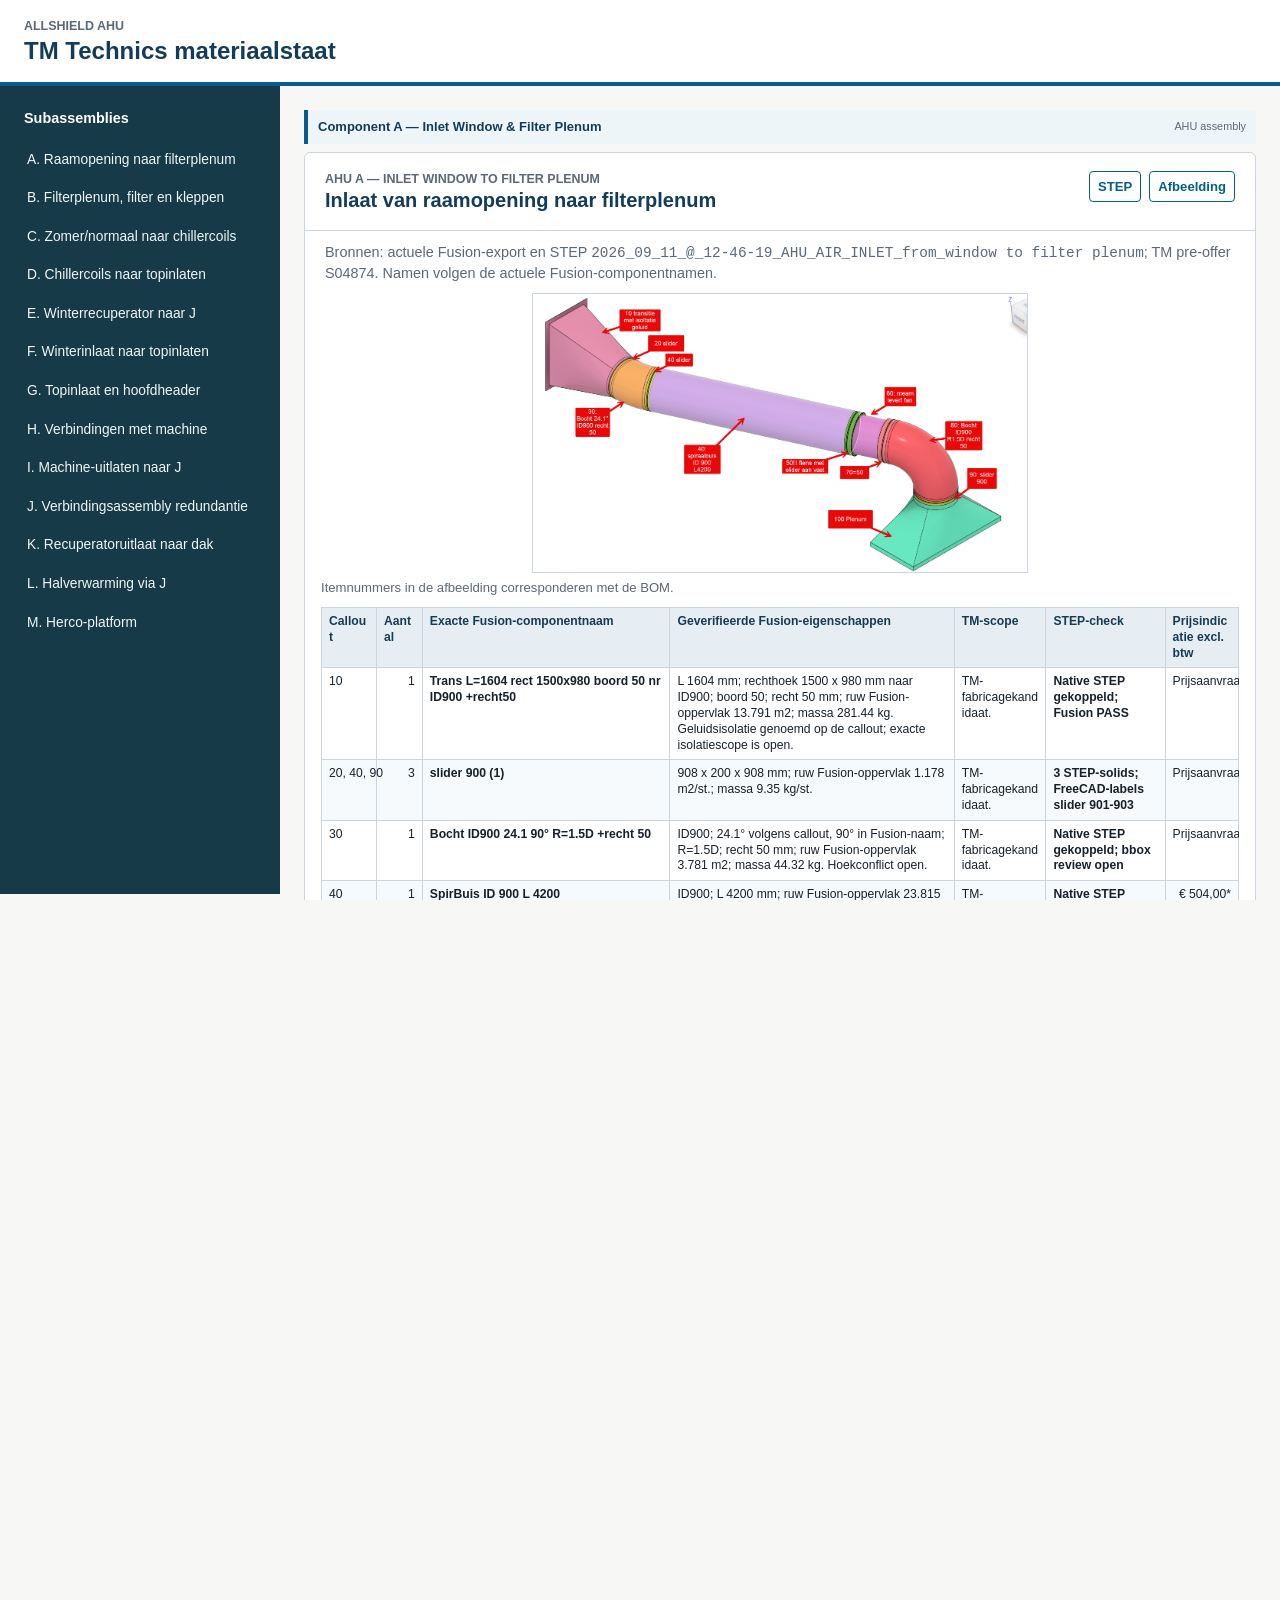
<file: allshield_AHU/tiiny/index.html>
<!doctype html>
<html lang="nl">
<head>
  <meta charset="utf-8">
  <meta name="viewport" content="width=device-width, initial-scale=1">
  <title>AllShield AHU | TM Technics BOM</title>
  <link rel="stylesheet" href="styles.css">
  <script>
    function resizeFragment(frame, reportedHeight) {
      let height = reportedHeight;
      if (!Number.isFinite(height)) {
        try {
          const documentRoot = frame.contentDocument;
          height = Math.max(
            documentRoot.body.scrollHeight,
            documentRoot.body.offsetHeight
          );
        } catch (error) {
          return;
        }
      }
      frame.style.height = Math.max(88, Math.ceil(height)) + "px";
    }

    window.addEventListener("message", (event) => {
      const message = event.data;
      if (!message || message.type !== "tiiny-fragment-height") {
        return;
      }
      const frame = document.querySelector('[data-fragment="' + message.fragment + '"]');
      if (frame) {
        resizeFragment(frame, message.height);
      }
    });

    window.addEventListener("DOMContentLoaded", () => {
      document.querySelectorAll(".right-fragment").forEach((frame) => {
        frame.addEventListener("load", () => resizeFragment(frame));
      });
    });
  </script>
</head>
<body>
  <header class="site-header">
    <p>AllShield AHU</p>
    <h1>TM Technics materiaalstaat</h1>
  </header>

  <div class="site-layout">
    <aside class="left-pane" aria-label="Subassemblies">
      <iframe class="left-navigation" src="leftpane.html" title="Navigatie subassemblies"></iframe>
    </aside>

    <main class="right-pane" aria-label="Subassembly materiaalstaten">
      <div id="subassembly-A" class="fragment-slot"><iframe class="right-fragment" src="rightpane_A.html" data-fragment="rightpane_A.html" title="AHU A — Inlet Window to Filter Plenum"></iframe></div>
      <div id="subassembly-B" class="fragment-slot"><iframe class="right-fragment" src="rightpane_B.html" data-fragment="rightpane_B.html" title="AHU B — Subassembly B"></iframe></div>
      <div id="subassembly-C" class="fragment-slot"><iframe class="right-fragment" src="rightpane_C.html" data-fragment="rightpane_C.html" title="AHU C — Subassembly C"></iframe></div>
      <div id="subassembly-D" class="fragment-slot"><iframe class="right-fragment" src="rightpane_D.html" data-fragment="rightpane_D.html" title="AHU D — Subassembly D"></iframe></div>
      <div id="subassembly-E" class="fragment-slot"><iframe class="right-fragment" src="rightpane_E.html" data-fragment="rightpane_E.html" title="AHU E — Subassembly E"></iframe></div>
      <div id="subassembly-F" class="fragment-slot"><iframe class="right-fragment" src="rightpane_F.html" data-fragment="rightpane_F.html" title="AHU F — Subassembly F"></iframe></div>
      <div id="subassembly-G" class="fragment-slot"><iframe class="right-fragment" src="rightpane_G.html" data-fragment="rightpane_G.html" title="AHU G — Subassembly G"></iframe></div>
      <div id="subassembly-H" class="fragment-slot"><iframe class="right-fragment" src="rightpane_H.html" data-fragment="rightpane_H.html" title="AHU H — Subassembly H"></iframe></div>
      <div id="subassembly-I" class="fragment-slot"><iframe class="right-fragment" src="rightpane_I.html" data-fragment="rightpane_I.html" title="AHU I — Subassembly I"></iframe></div>
      <div id="subassembly-J" class="fragment-slot"><iframe class="right-fragment" src="rightpane_J.html" data-fragment="rightpane_J.html" title="AHU J — Subassembly J"></iframe></div>
      <div id="subassembly-K" class="fragment-slot"><iframe class="right-fragment" src="rightpane_K.html" data-fragment="rightpane_K.html" title="AHU K — Subassembly K"></iframe></div>
      <div id="subassembly-L" class="fragment-slot"><iframe class="right-fragment" src="rightpane_L.html" data-fragment="rightpane_L.html" title="AHU L — Subassembly L"></iframe></div>
      <div id="subassembly-M" class="fragment-slot"><iframe class="right-fragment" src="rightpane_M.html" data-fragment="rightpane_M.html" title="AHU M — Subassembly M"></iframe></div>
    </main>
  </div>

</body>
</html>
</file>
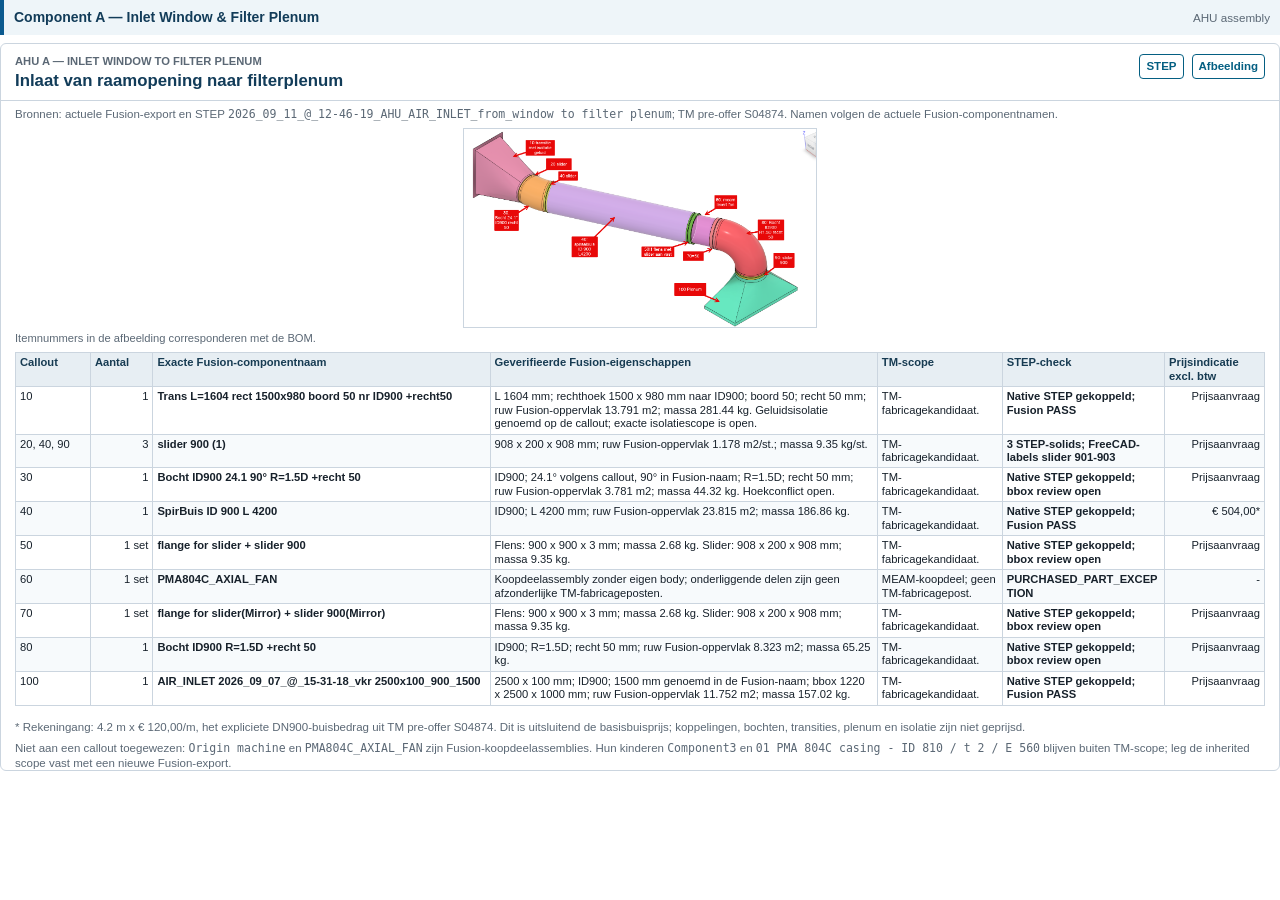
<file: allshield_AHU/tiiny/rightpane_A.html>
<!doctype html>
<html lang="nl">
<head>
  <meta charset="utf-8">
  <link rel="stylesheet" href="styles.css">
  <script src="fragment-resize.js" defer></script>
</head>
<body class="fragment-document"><div class="component-header" role="heading" aria-level="2"><span>Component A — Inlet Window & Filter Plenum</span><small>AHU assembly</small></div>
<article class="subassembly-card fhd-panel">
  <header class="subassembly-header">
    <div>
      <p class="eyebrow">AHU A — Inlet Window to Filter Plenum</p>
      <h2>Inlaat van raamopening naar filterplenum</h2>
    </div>
    <div class="subassembly-links">
      <a href="steps/AHU_A_inlet_window_to_filter_plenum.stp" target="_blank" rel="noopener">STEP</a>
      <a href="assets/AHU_A_inlet_window_to_filter_plenum.png" target="_blank" rel="noopener">Afbeelding</a>
    </div>
  </header>

  <p class="source-line">Bronnen: actuele Fusion-export en STEP <code>2026_09_11_@_12-46-19_AHU_AIR_INLET_from_window to filter plenum</code>; TM pre-offer S04874. Namen volgen de actuele Fusion-componentnamen.</p>

  <figure class="drawing">
    <img src="assets/AHU_A_inlet_window_to_filter_plenum.png" alt="AHU A — Inlet Window to Filter Plenum met genummerde onderdelen van raamopening naar filterplenum.">
    <figcaption>Itemnummers in de afbeelding corresponderen met de BOM.</figcaption>
  </figure>

  <div class="table-scroll">
    <table class="bom-table">
      <colgroup>
        <col class="col-callout">
        <col class="col-quantity">
        <col class="col-component-name">
        <col class="col-properties">
        <col class="col-scope">
        <col class="col-stepcheck">
        <col class="col-price">
      </colgroup>
      <thead>
        <tr>
          <th>Callout</th>
          <th>Aantal</th>
          <th>Exacte Fusion-componentnaam</th>
          <th>Geverifieerde Fusion-eigenschappen</th>
          <th>TM-scope</th>
          <th>STEP-check</th>
          <th>Prijsindicatie excl. btw</th>
        </tr>
      </thead>
      <tbody>
        <tr>
          <td class="callout">10</td><td class="quantity">1</td>
          <td class="component-name">Trans L=1604 rect 1500x980 boord 50 nr ID900 +recht50</td>
          <td>L 1604 mm; rechthoek 1500 x 980 mm naar ID900; boord 50; recht 50 mm; ruw Fusion-oppervlak 13.791 m2; massa 281.44 kg. Geluidsisolatie genoemd op de callout; exacte isolatiescope is open.</td>
          <td>TM-fabricagekandidaat.</td><td class="stepcheck">Native STEP gekoppeld; Fusion PASS</td><td class="price">Prijsaanvraag</td>
        </tr>
        <tr>
          <td class="callout">20, 40, 90</td><td class="quantity">3</td>
          <td class="component-name">slider 900 (1)</td>
          <td>908 x 200 x 908 mm; ruw Fusion-oppervlak 1.178 m2/st.; massa 9.35 kg/st.</td>
          <td>TM-fabricagekandidaat.</td><td class="stepcheck">3 STEP-solids; FreeCAD-labels slider 901-903</td><td class="price">Prijsaanvraag</td>
        </tr>
        <tr>
          <td class="callout">30</td><td class="quantity">1</td>
          <td class="component-name">Bocht ID900 24.1 90° R=1.5D +recht 50</td>
          <td>ID900; 24.1° volgens callout, 90° in Fusion-naam; R=1.5D; recht 50 mm; ruw Fusion-oppervlak 3.781 m2; massa 44.32 kg. Hoekconflict open.</td>
          <td>TM-fabricagekandidaat.</td><td class="stepcheck">Native STEP gekoppeld; bbox review open</td><td class="price">Prijsaanvraag</td>
        </tr>
        <tr>
          <td class="callout">40</td><td class="quantity">1</td>
          <td class="component-name">SpirBuis ID 900 L 4200</td>
          <td>ID900; L 4200 mm; ruw Fusion-oppervlak 23.815 m2; massa 186.86 kg.</td>
          <td>TM-fabricagekandidaat.</td><td class="stepcheck">Native STEP gekoppeld; Fusion PASS</td><td class="price">€ 504,00*</td>
        </tr>
        <tr>
          <td class="callout">50</td><td class="quantity">1 set</td>
          <td class="component-name">flange for slider + slider 900</td>
          <td>Flens: 900 x 900 x 3 mm; massa 2.68 kg. Slider: 908 x 200 x 908 mm; massa 9.35 kg.</td>
          <td>TM-fabricagekandidaat.</td><td class="stepcheck">Native STEP gekoppeld; bbox review open</td><td class="price">Prijsaanvraag</td>
        </tr>
        <tr>
          <td class="callout">60</td><td class="quantity">1 set</td>
          <td class="component-name">PMA804C_AXIAL_FAN</td>
          <td>Koopdeelassembly zonder eigen body; onderliggende delen zijn geen afzonderlijke TM-fabricageposten.</td>
          <td>MEAM-koopdeel; geen TM-fabricagepost.</td><td class="stepcheck">PURCHASED_PART_EXCEPTION</td><td class="price">-</td>
        </tr>
        <tr>
          <td class="callout">70</td><td class="quantity">1 set</td>
          <td class="component-name">flange for slider(Mirror) + slider 900(Mirror)</td>
          <td>Flens: 900 x 900 x 3 mm; massa 2.68 kg. Slider: 908 x 200 x 908 mm; massa 9.35 kg.</td>
          <td>TM-fabricagekandidaat.</td><td class="stepcheck">Native STEP gekoppeld; bbox review open</td><td class="price">Prijsaanvraag</td>
        </tr>
        <tr>
          <td class="callout">80</td><td class="quantity">1</td>
          <td class="component-name">Bocht ID900 R=1.5D +recht 50</td>
          <td>ID900; R=1.5D; recht 50 mm; ruw Fusion-oppervlak 8.323 m2; massa 65.25 kg.</td>
          <td>TM-fabricagekandidaat.</td><td class="stepcheck">Native STEP gekoppeld; bbox review open</td><td class="price">Prijsaanvraag</td>
        </tr>
        <tr>
          <td class="callout">100</td><td class="quantity">1</td>
          <td class="component-name">AIR_INLET 2026_09_07_@_15-31-18_vkr 2500x100_900_1500</td>
          <td>2500 x 100 mm; ID900; 1500 mm genoemd in de Fusion-naam; bbox 1220 x 2500 x 1000 mm; ruw Fusion-oppervlak 11.752 m2; massa 157.02 kg.</td>
          <td>TM-fabricagekandidaat.</td><td class="stepcheck">Native STEP gekoppeld; Fusion PASS</td><td class="price">Prijsaanvraag</td>
        </tr>
      </tbody>
    </table>
  </div>

  <p class="source-line">* Rekeningang: 4.2 m x € 120,00/m, het expliciete DN900-buisbedrag uit TM pre-offer S04874. Dit is uitsluitend de basisbuisprijs; koppelingen, bochten, transities, plenum en isolatie zijn niet geprijsd.</p>
  <p class="source-line">Niet aan een callout toegewezen: <code>Origin machine</code> en <code>PMA804C_AXIAL_FAN</code> zijn Fusion-koopdeelassemblies. Hun kinderen <code>Component3</code> en <code>01 PMA 804C casing - ID 810 / t 2 / E 560</code> blijven buiten TM-scope; leg de inherited scope vast met een nieuwe Fusion-export.</p>
</article>
</body>
</html>
</file>
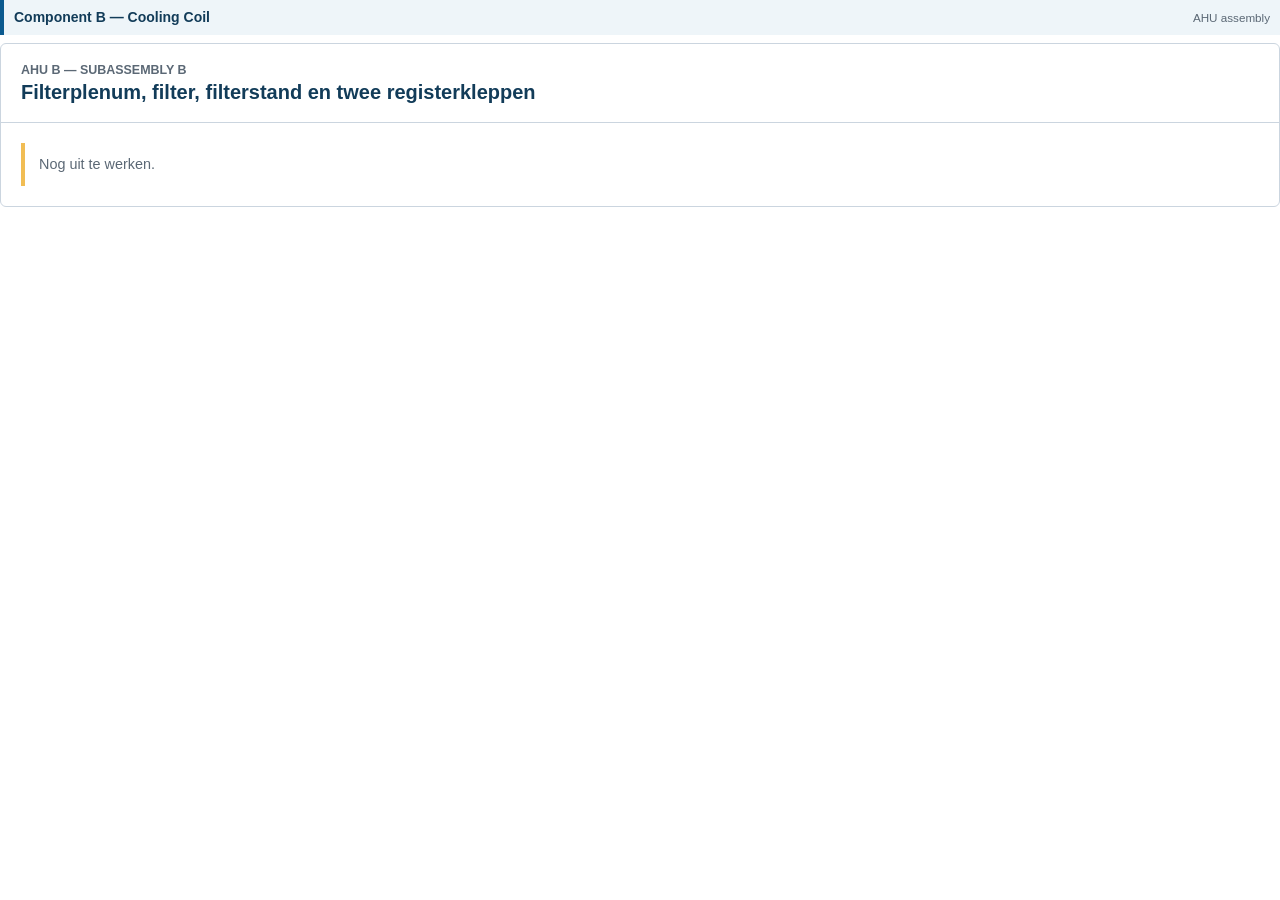
<file: allshield_AHU/tiiny/rightpane_B.html>
<!doctype html>
<html lang="nl"><head><meta charset="utf-8"><link rel="stylesheet" href="styles.css"><script src="fragment-resize.js" defer></script></head><body class="fragment-document"><div class="component-header" role="heading" aria-level="2"><span>Component B — Cooling Coil</span><small>AHU assembly</small></div><article class="subassembly-card"><header class="subassembly-header"><div><p class="eyebrow">AHU B — Subassembly B</p><h2>Filterplenum, filter, filterstand en twee registerkleppen</h2></div></header><div class="placeholder"><p class="placeholder-text">Nog uit te werken.</p></div></article></body></html>
</file>
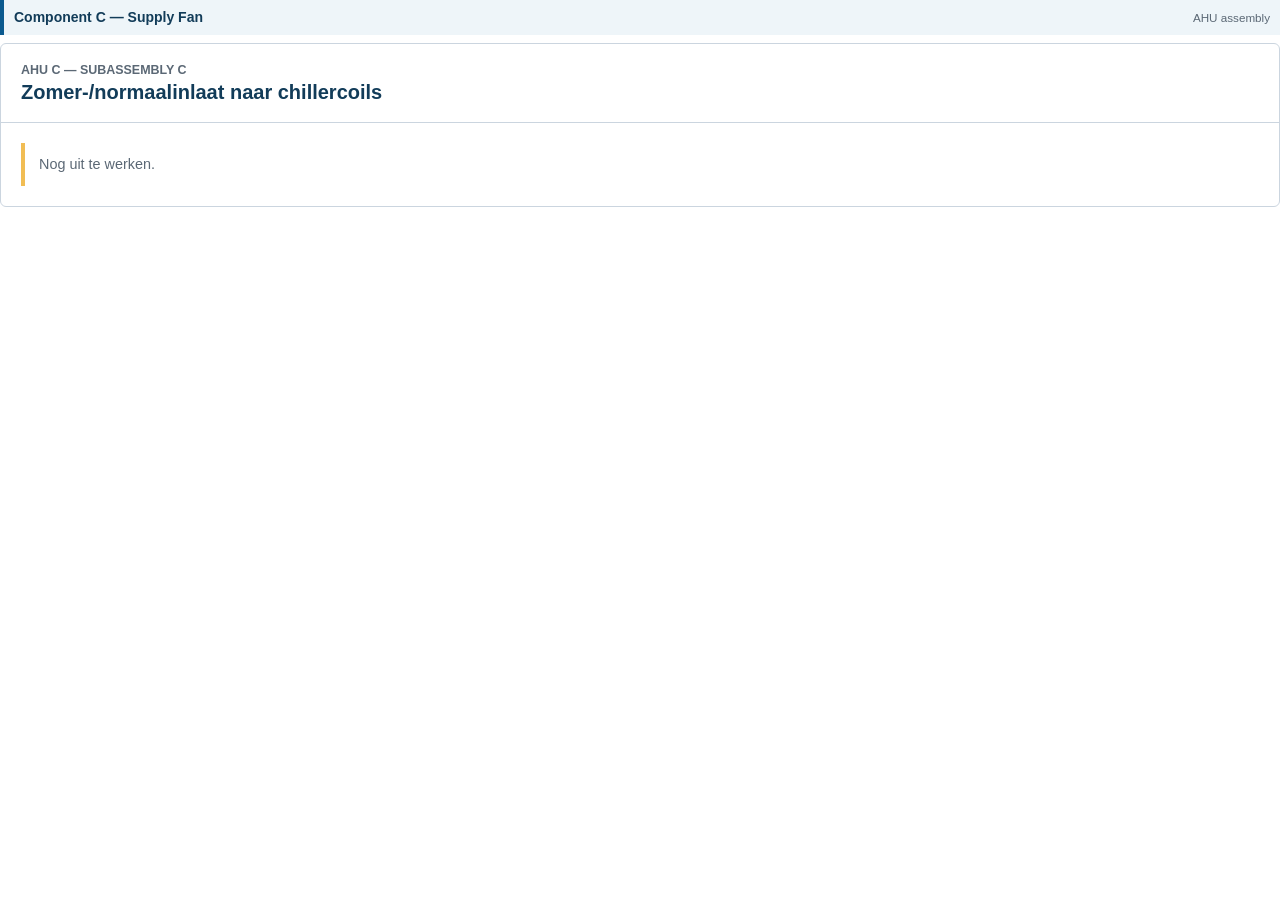
<file: allshield_AHU/tiiny/rightpane_C.html>
<!doctype html>
<html lang="nl"><head><meta charset="utf-8"><link rel="stylesheet" href="styles.css"><script src="fragment-resize.js" defer></script></head><body class="fragment-document"><div class="component-header" role="heading" aria-level="2"><span>Component C — Supply Fan</span><small>AHU assembly</small></div><article class="subassembly-card"><header class="subassembly-header"><div><p class="eyebrow">AHU C — Subassembly C</p><h2>Zomer-/normaalinlaat naar chillercoils</h2></div></header><div class="placeholder"><p class="placeholder-text">Nog uit te werken.</p></div></article></body></html>
</file>
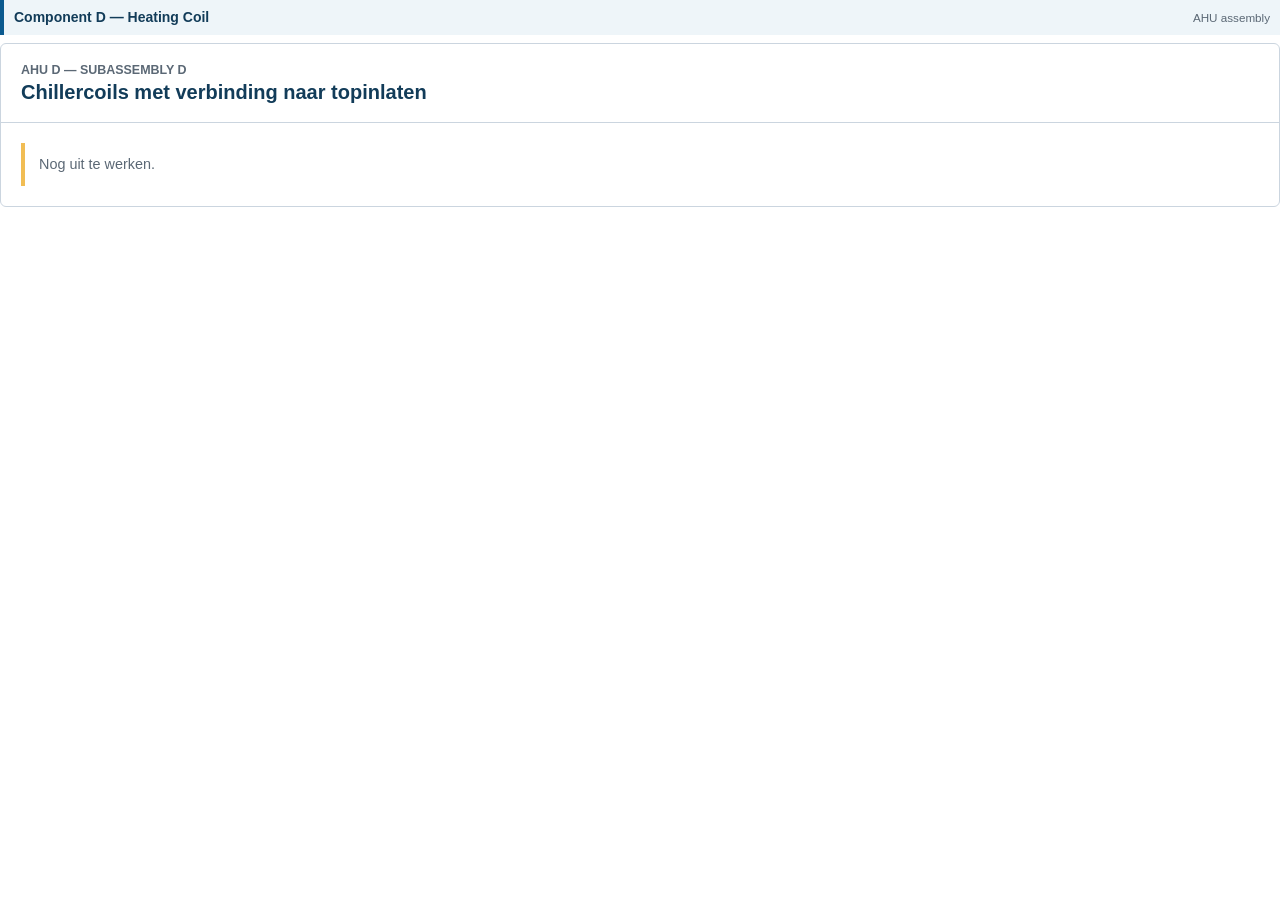
<file: allshield_AHU/tiiny/rightpane_D.html>
<!doctype html>
<html lang="nl"><head><meta charset="utf-8"><link rel="stylesheet" href="styles.css"><script src="fragment-resize.js" defer></script></head><body class="fragment-document"><div class="component-header" role="heading" aria-level="2"><span>Component D — Heating Coil</span><small>AHU assembly</small></div><article class="subassembly-card"><header class="subassembly-header"><div><p class="eyebrow">AHU D — Subassembly D</p><h2>Chillercoils met verbinding naar topinlaten</h2></div></header><div class="placeholder"><p class="placeholder-text">Nog uit te werken.</p></div></article></body></html>
</file>
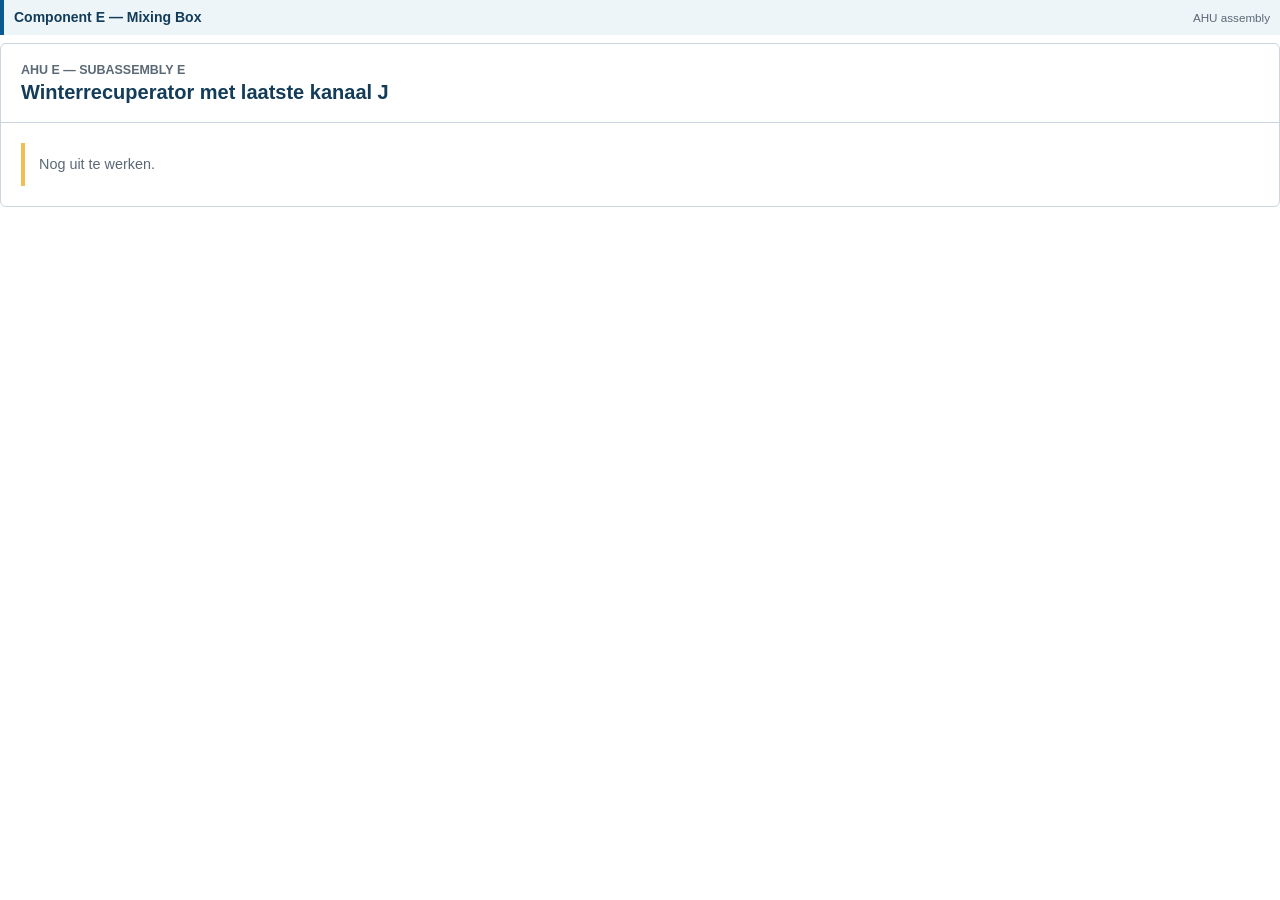
<file: allshield_AHU/tiiny/rightpane_E.html>
<!doctype html>
<html lang="nl"><head><meta charset="utf-8"><link rel="stylesheet" href="styles.css"><script src="fragment-resize.js" defer></script></head><body class="fragment-document"><div class="component-header" role="heading" aria-level="2"><span>Component E — Mixing Box</span><small>AHU assembly</small></div><article class="subassembly-card"><header class="subassembly-header"><div><p class="eyebrow">AHU E — Subassembly E</p><h2>Winterrecuperator met laatste kanaal J</h2></div></header><div class="placeholder"><p class="placeholder-text">Nog uit te werken.</p></div></article></body></html>
</file>
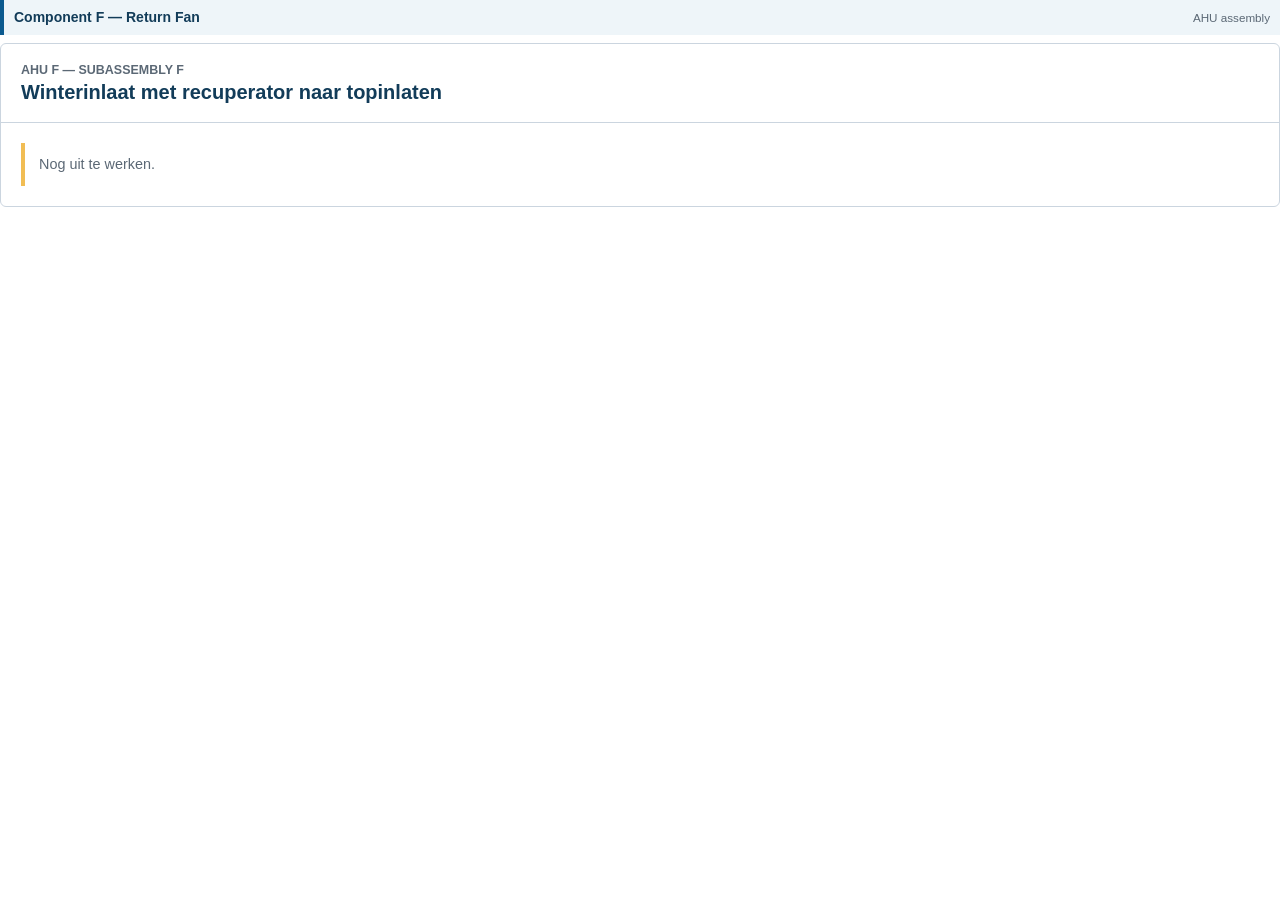
<file: allshield_AHU/tiiny/rightpane_F.html>
<!doctype html>
<html lang="nl"><head><meta charset="utf-8"><link rel="stylesheet" href="styles.css"><script src="fragment-resize.js" defer></script></head><body class="fragment-document"><div class="component-header" role="heading" aria-level="2"><span>Component F — Return Fan</span><small>AHU assembly</small></div><article class="subassembly-card"><header class="subassembly-header"><div><p class="eyebrow">AHU F — Subassembly F</p><h2>Winterinlaat met recuperator naar topinlaten</h2></div></header><div class="placeholder"><p class="placeholder-text">Nog uit te werken.</p></div></article></body></html>
</file>
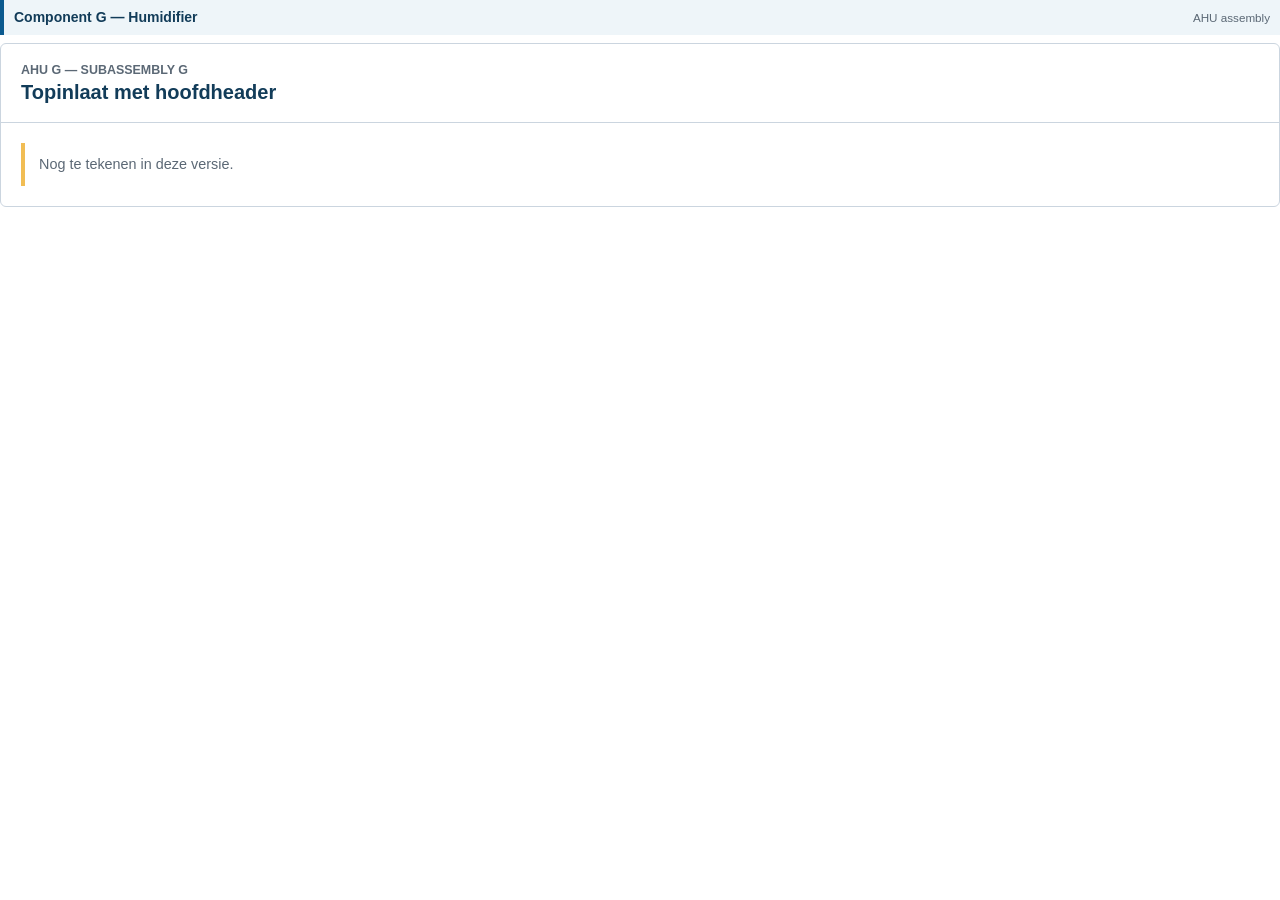
<file: allshield_AHU/tiiny/rightpane_G.html>
<!doctype html>
<html lang="nl"><head><meta charset="utf-8"><link rel="stylesheet" href="styles.css"><script src="fragment-resize.js" defer></script></head><body class="fragment-document"><div class="component-header" role="heading" aria-level="2"><span>Component G — Humidifier</span><small>AHU assembly</small></div><article class="subassembly-card"><header class="subassembly-header"><div><p class="eyebrow">AHU G — Subassembly G</p><h2>Topinlaat met hoofdheader</h2></div></header><div class="placeholder"><p class="placeholder-text">Nog te tekenen in deze versie.</p></div></article></body></html>
</file>
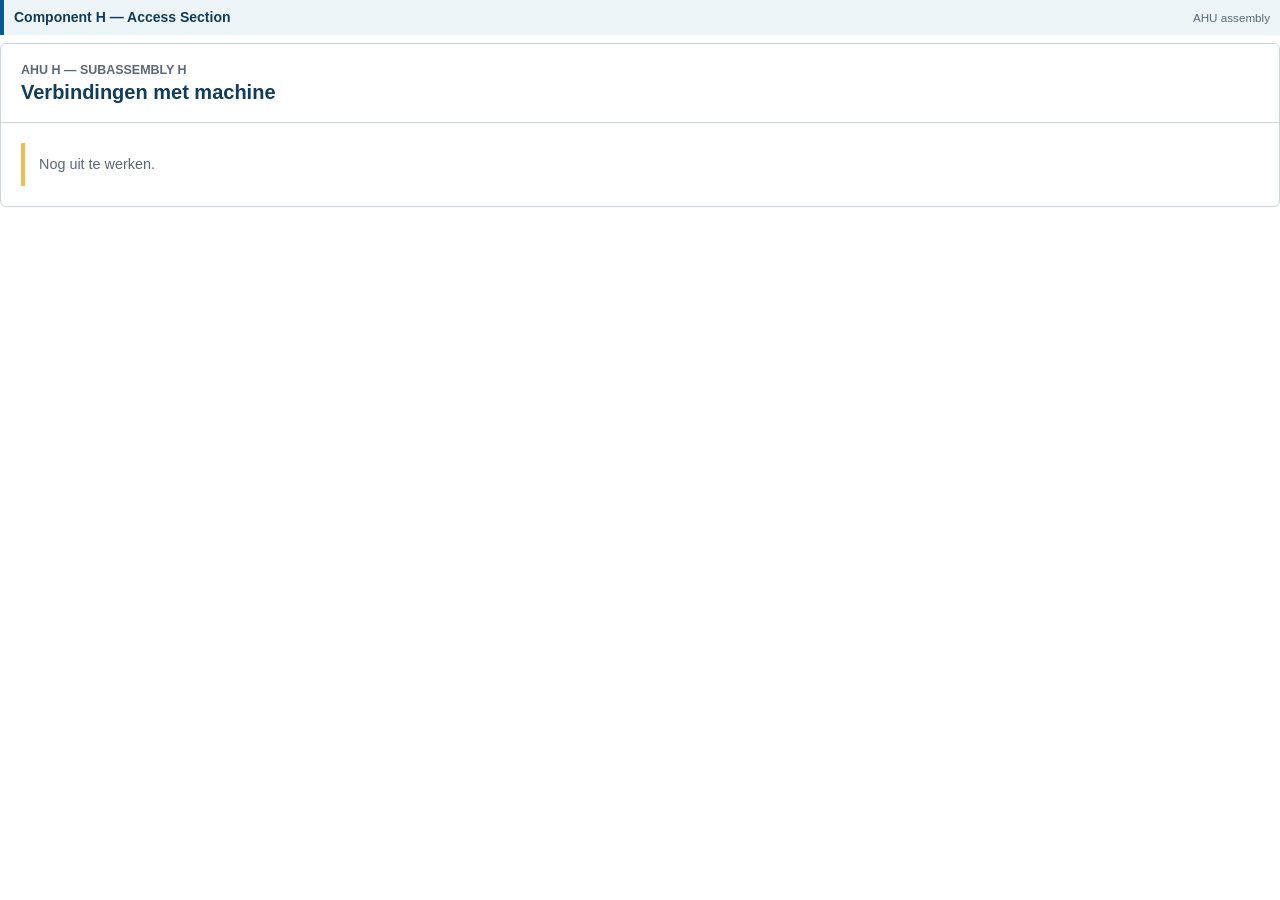
<file: allshield_AHU/tiiny/rightpane_H.html>
<!doctype html>
<html lang="nl"><head><meta charset="utf-8"><link rel="stylesheet" href="styles.css"><script src="fragment-resize.js" defer></script></head><body class="fragment-document"><div class="component-header" role="heading" aria-level="2"><span>Component H — Access Section</span><small>AHU assembly</small></div><article class="subassembly-card"><header class="subassembly-header"><div><p class="eyebrow">AHU H — Subassembly H</p><h2>Verbindingen met machine</h2></div></header><div class="placeholder"><p class="placeholder-text">Nog uit te werken.</p></div></article></body></html>
</file>
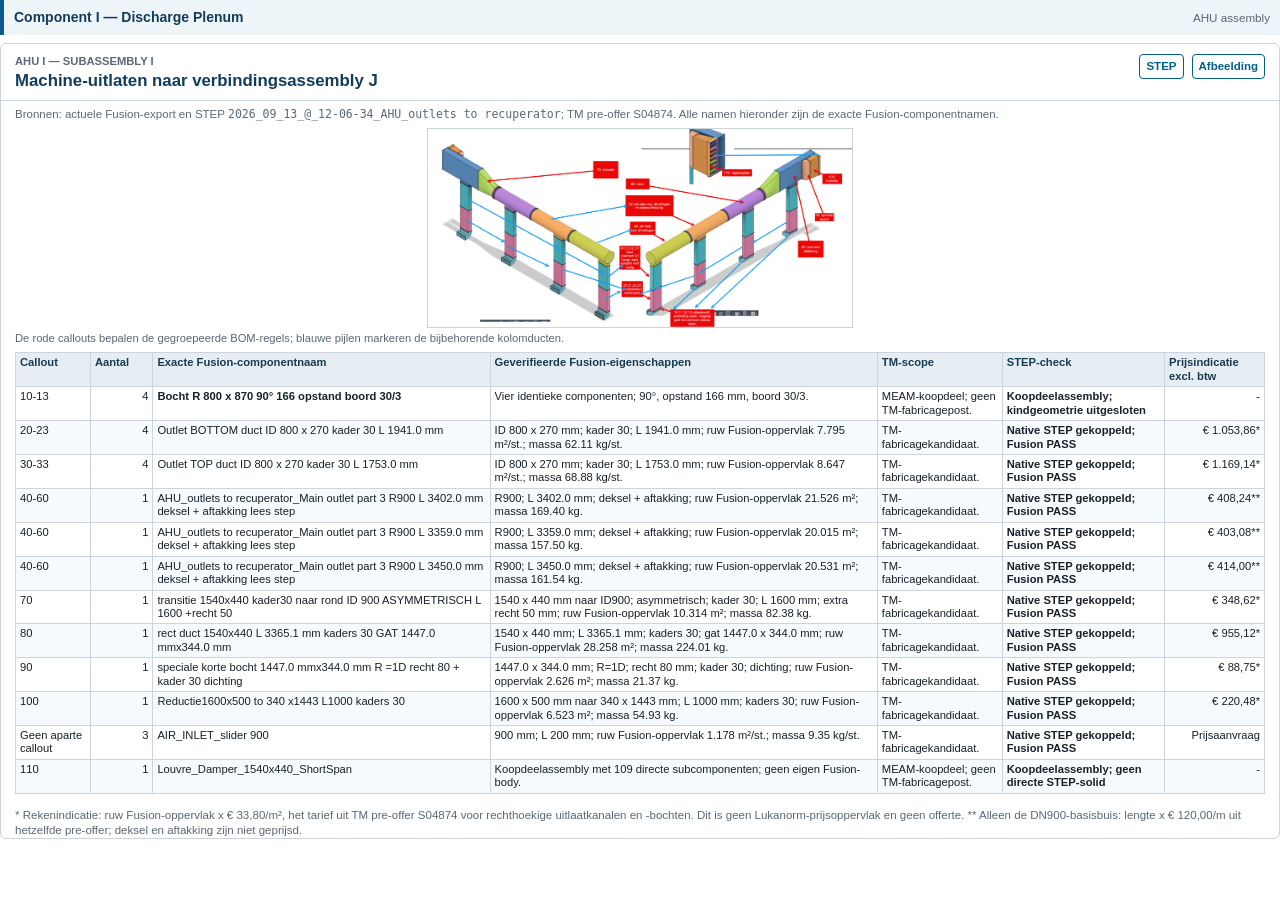
<file: allshield_AHU/tiiny/rightpane_I.html>
<!doctype html>
<html lang="nl">
<head>
	<meta charset="utf-8">
	<link rel="stylesheet" href="styles.css">
	<script src="fragment-resize.js" defer></script>
</head>
<body class="fragment-document"><div class="component-header" role="heading" aria-level="2"><span>Component I — Discharge Plenum</span><small>AHU assembly</small></div>
<article class="subassembly-card fhd-panel">
	<header class="subassembly-header">
		<div>
			<p class="eyebrow">AHU I — Subassembly I</p>
			<h2>Machine-uitlaten naar verbindingsassembly J</h2>
		</div>
		<div class="subassembly-links">
			<a href="steps/AHU_I_machine_outlets_to_J.step" target="_blank" rel="noopener">STEP</a>
			<a href="assets/AHU_I_machine_outlets_to_J.png" target="_blank" rel="noopener">Afbeelding</a>
		</div>
	</header>

	<p class="source-line">Bronnen: actuele Fusion-export en STEP <code>2026_09_13_@_12-06-34_AHU_outlets to recuperator</code>; TM pre-offer S04874. Alle namen hieronder zijn de exacte Fusion-componentnamen.</p>

	<figure class="drawing">
		<img src="assets/AHU_I_machine_outlets_to_J.png" alt="Machine-uitlaten naar verbindingsassembly J met callouts voor items 10 tot en met 110.">
		<figcaption>De rode callouts bepalen de gegroepeerde BOM-regels; blauwe pijlen markeren de bijbehorende kolomducten.</figcaption>
	</figure>

	<div class="table-scroll">
		<table class="bom-table">
			<colgroup>
				<col class="col-callout">
				<col class="col-quantity">
				<col class="col-component-name">
				<col class="col-properties">
				<col class="col-scope">
				<col class="col-stepcheck">
				<col class="col-price">
			</colgroup>
			<thead>
				<tr>
					<th>Callout</th>
					<th>Aantal</th>
					<th>Exacte Fusion-componentnaam</th>
					<th>Geverifieerde Fusion-eigenschappen</th>
					<th>TM-scope</th>
					<th>STEP-check</th>
					<th>Prijsindicatie excl. btw</th>
				</tr>
			</thead>
			<tbody>
				<tr>
					<td class="callout">10-13</td><td class="quantity">4</td>
					<td class="component-name">Bocht R 800 x 870 90° 166 opstand boord 30/3</td>
					<td>Vier identieke componenten; 90°, opstand 166 mm, boord 30/3.</td>
					<td>MEAM-koopdeel; geen TM-fabricagepost.</td><td class="stepcheck">Koopdeelassembly; kindgeometrie uitgesloten</td><td class="price">-</td>
				</tr>
				<tr>
					<td>20-23</td><td class="quantity">4</td><td>Outlet BOTTOM duct ID 800 x 270 kader 30 L 1941.0 mm</td>
					<td>ID 800 x 270 mm; kader 30; L 1941.0 mm; ruw Fusion-oppervlak 7.795 m²/st.; massa 62.11 kg/st.</td>
					<td>TM-fabricagekandidaat.</td><td class="stepcheck">Native STEP gekoppeld; Fusion PASS</td><td class="price">€ 1.053,86*</td>
				</tr>
				<tr>
					<td>30-33</td><td class="quantity">4</td><td>Outlet TOP duct ID 800 x 270 kader 30 L 1753.0 mm</td>
					<td>ID 800 x 270 mm; kader 30; L 1753.0 mm; ruw Fusion-oppervlak 8.647 m²/st.; massa 68.88 kg/st.</td>
					<td>TM-fabricagekandidaat.</td><td class="stepcheck">Native STEP gekoppeld; Fusion PASS</td><td class="price">€ 1.169,14*</td>
				</tr>
				<tr>
					<td>40-60</td><td class="quantity">1</td><td>AHU_outlets to recuperator_Main outlet part 3 R900 L 3402.0 mm deksel + aftakking lees step</td>
					<td>R900; L 3402.0 mm; deksel + aftakking; ruw Fusion-oppervlak 21.526 m²; massa 169.40 kg.</td>
					<td>TM-fabricagekandidaat.</td><td class="stepcheck">Native STEP gekoppeld; Fusion PASS</td><td class="price">€ 408,24**</td>
				</tr>
				<tr>
					<td>40-60</td><td class="quantity">1</td><td>AHU_outlets to recuperator_Main outlet part 3 R900 L 3359.0 mm deksel + aftakking lees step</td>
					<td>R900; L 3359.0 mm; deksel + aftakking; ruw Fusion-oppervlak 20.015 m²; massa 157.50 kg.</td>
					<td>TM-fabricagekandidaat.</td><td class="stepcheck">Native STEP gekoppeld; Fusion PASS</td><td class="price">€ 403,08**</td>
				</tr>
				<tr>
					<td>40-60</td><td class="quantity">1</td><td>AHU_outlets to recuperator_Main outlet part 3 R900 L 3450.0 mm deksel + aftakking lees step</td>
					<td>R900; L 3450.0 mm; deksel + aftakking; ruw Fusion-oppervlak 20.531 m²; massa 161.54 kg.</td>
					<td>TM-fabricagekandidaat.</td><td class="stepcheck">Native STEP gekoppeld; Fusion PASS</td><td class="price">€ 414,00**</td>
				</tr>
				<tr>
					<td>70</td><td class="quantity">1</td><td>transitie 1540x440 kader30 naar rond ID 900 ASYMMETRISCH L 1600 +recht 50</td>
					<td>1540 x 440 mm naar ID900; asymmetrisch; kader 30; L 1600 mm; extra recht 50 mm; ruw Fusion-oppervlak 10.314 m²; massa 82.38 kg.</td>
					<td>TM-fabricagekandidaat.</td><td class="stepcheck">Native STEP gekoppeld; Fusion PASS</td><td class="price">€ 348,62*</td>
				</tr>
				<tr>
					<td>80</td><td class="quantity">1</td><td>rect duct 1540x440 L 3365.1 mm kaders 30 GAT 1447.0 mmx344.0 mm</td>
					<td>1540 x 440 mm; L 3365.1 mm; kaders 30; gat 1447.0 x 344.0 mm; ruw Fusion-oppervlak 28.258 m²; massa 224.01 kg.</td>
					<td>TM-fabricagekandidaat.</td><td class="stepcheck">Native STEP gekoppeld; Fusion PASS</td><td class="price">€ 955,12*</td>
				</tr>
				<tr>
					<td>90</td><td class="quantity">1</td><td>speciale korte bocht 1447.0 mmx344.0 mm R =1D recht 80 + kader 30 dichting</td>
					<td>1447.0 x 344.0 mm; R=1D; recht 80 mm; kader 30; dichting; ruw Fusion-oppervlak 2.626 m²; massa 21.37 kg.</td>
					<td>TM-fabricagekandidaat.</td><td class="stepcheck">Native STEP gekoppeld; Fusion PASS</td><td class="price">€ 88,75*</td>
				</tr>
				<tr>
					<td>100</td><td class="quantity">1</td><td>Reductie1600x500 to 340 x1443  L1000 kaders 30</td>
					<td>1600 x 500 mm naar 340 x 1443 mm; L 1000 mm; kaders 30; ruw Fusion-oppervlak 6.523 m²; massa 54.93 kg.</td>
					<td>TM-fabricagekandidaat.</td><td class="stepcheck">Native STEP gekoppeld; Fusion PASS</td><td class="price">€ 220,48*</td>
				</tr>
				<tr>
					<td>Geen aparte callout</td><td class="quantity">3</td><td>AIR_INLET_slider 900</td>
					<td>900 mm; L 200 mm; ruw Fusion-oppervlak 1.178 m²/st.; massa 9.35 kg/st.</td>
					<td>TM-fabricagekandidaat.</td><td class="stepcheck">Native STEP gekoppeld; Fusion PASS</td><td class="price">Prijsaanvraag</td>
				</tr>
				<tr>
					<td>110</td><td class="quantity">1</td><td>Louvre_Damper_1540x440_ShortSpan</td>
					<td>Koopdeelassembly met 109 directe subcomponenten; geen eigen Fusion-body.</td>
					<td>MEAM-koopdeel; geen TM-fabricagepost.</td><td class="stepcheck">Koopdeelassembly; geen directe STEP-solid</td><td class="price">-</td>
				</tr>
			</tbody>
		</table>
	</div>

	<p class="source-line">* Rekenindicatie: ruw Fusion-oppervlak x € 33,80/m², het tarief uit TM pre-offer S04874 voor rechthoekige uitlaatkanalen en -bochten. Dit is geen Lukanorm-prijsoppervlak en geen offerte. ** Alleen de DN900-basisbuis: lengte x € 120,00/m uit hetzelfde pre-offer; deksel en aftakking zijn niet geprijsd.</p>
</article>
</body>
</html>
</file>
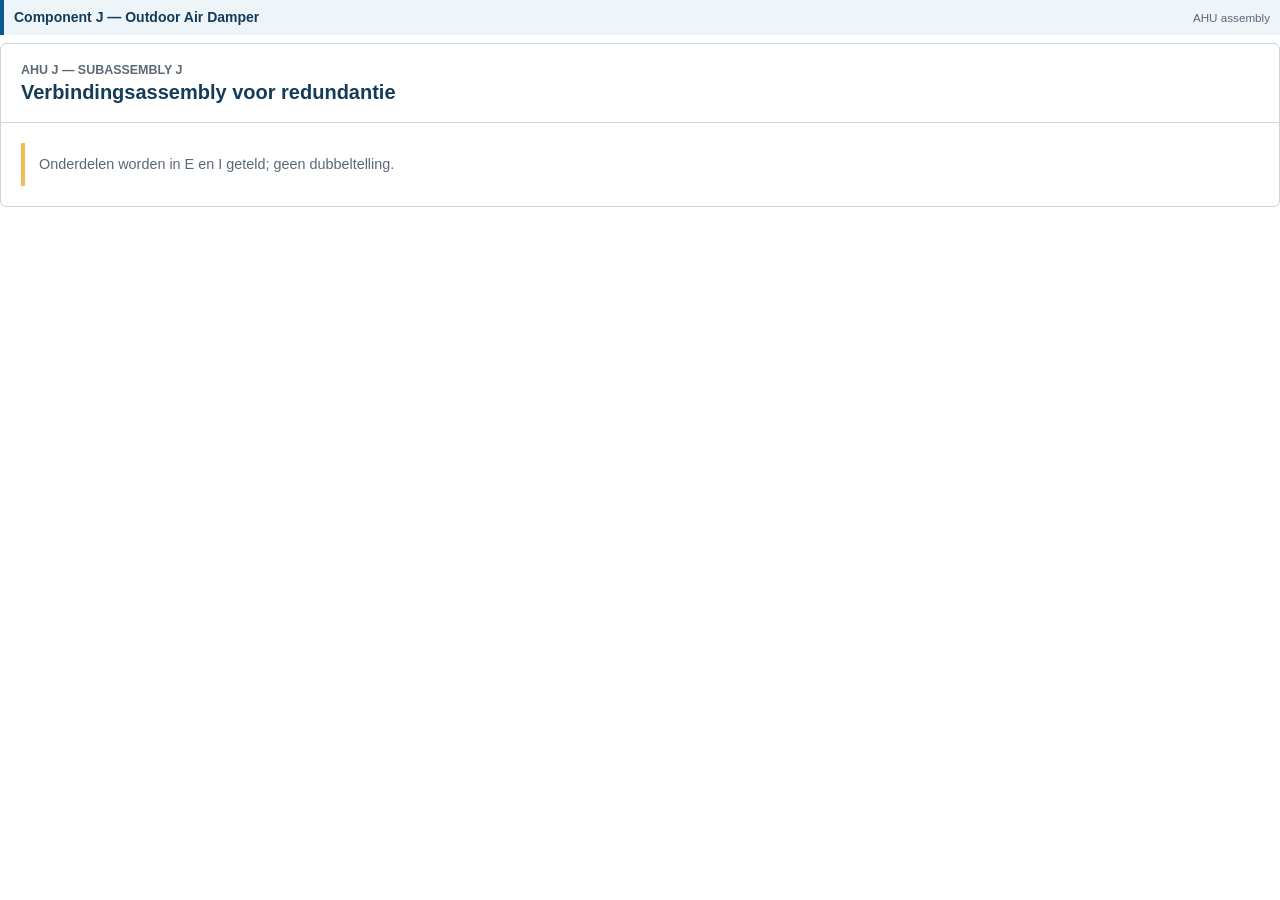
<file: allshield_AHU/tiiny/rightpane_J.html>
<!doctype html>
<html lang="nl"><head><meta charset="utf-8"><link rel="stylesheet" href="styles.css"><script src="fragment-resize.js" defer></script></head><body class="fragment-document"><div class="component-header" role="heading" aria-level="2"><span>Component J — Outdoor Air Damper</span><small>AHU assembly</small></div><article class="subassembly-card"><header class="subassembly-header"><div><p class="eyebrow">AHU J — Subassembly J</p><h2>Verbindingsassembly voor redundantie</h2></div></header><div class="placeholder"><p class="placeholder-text">Onderdelen worden in E en I geteld; geen dubbeltelling.</p></div></article></body></html>
</file>
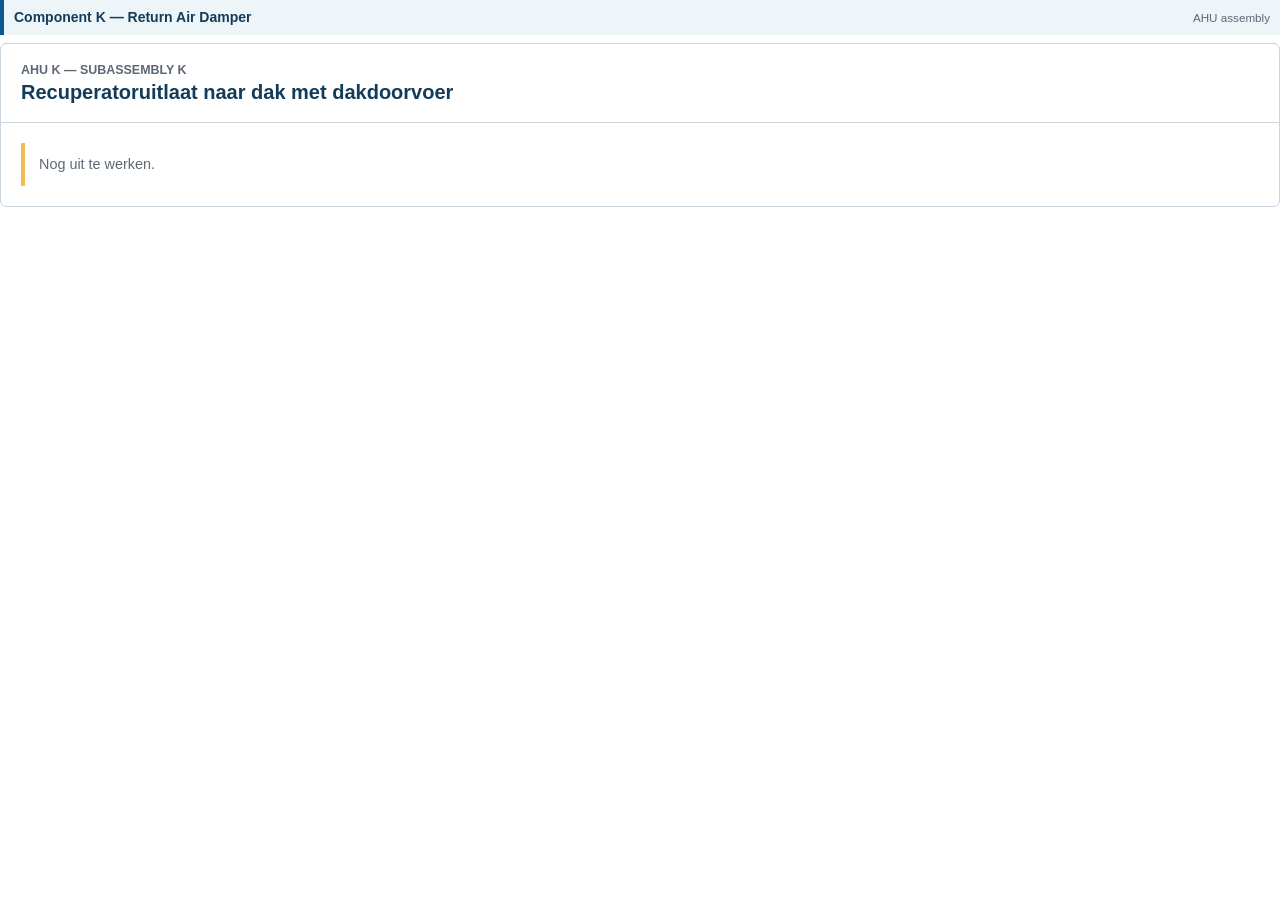
<file: allshield_AHU/tiiny/rightpane_K.html>
<!doctype html>
<html lang="nl"><head><meta charset="utf-8"><link rel="stylesheet" href="styles.css"><script src="fragment-resize.js" defer></script></head><body class="fragment-document"><div class="component-header" role="heading" aria-level="2"><span>Component K — Return Air Damper</span><small>AHU assembly</small></div><article class="subassembly-card"><header class="subassembly-header"><div><p class="eyebrow">AHU K — Subassembly K</p><h2>Recuperatoruitlaat naar dak met dakdoorvoer</h2></div></header><div class="placeholder"><p class="placeholder-text">Nog uit te werken.</p></div></article></body></html>
</file>
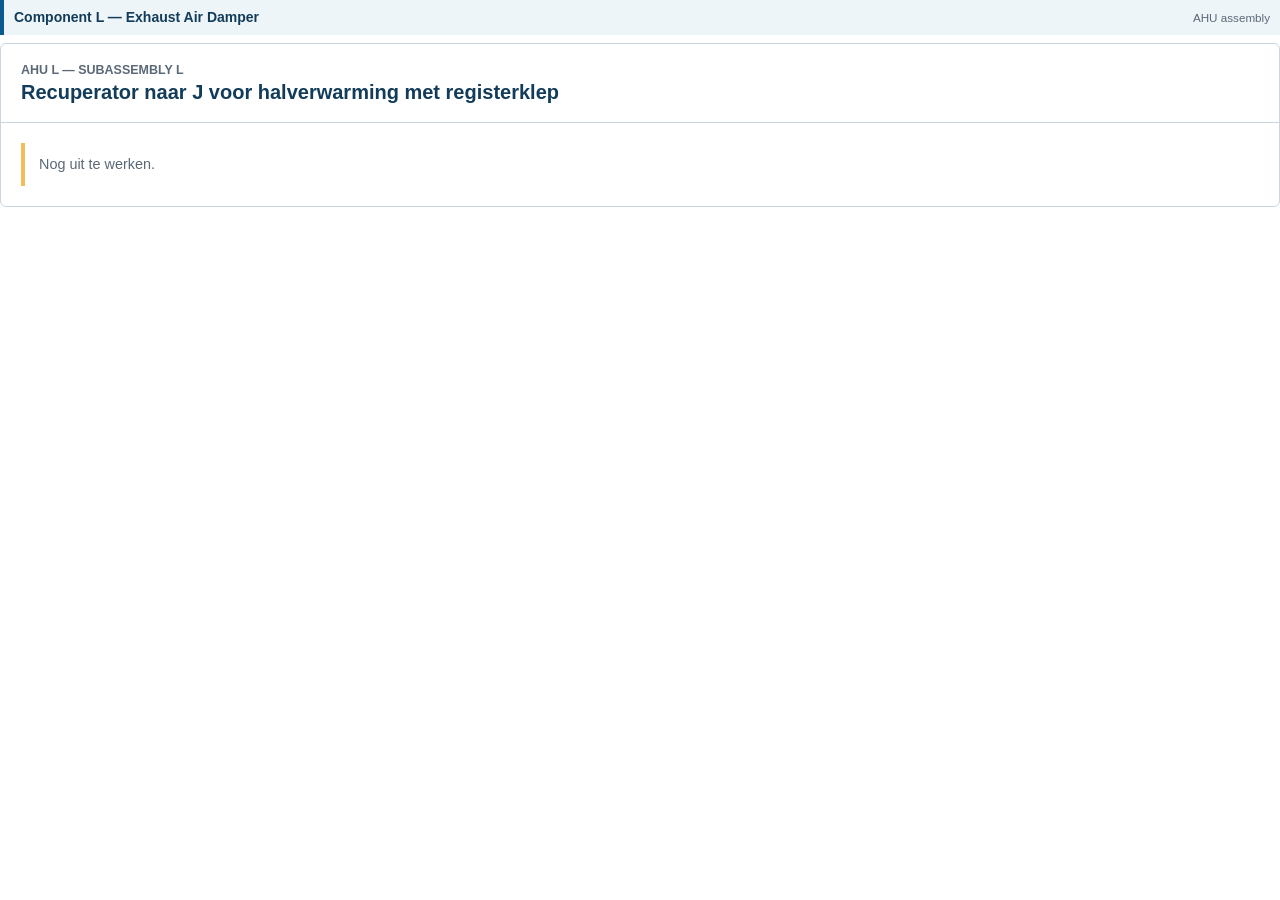
<file: allshield_AHU/tiiny/rightpane_L.html>
<!doctype html>
<html lang="nl"><head><meta charset="utf-8"><link rel="stylesheet" href="styles.css"><script src="fragment-resize.js" defer></script></head><body class="fragment-document"><div class="component-header" role="heading" aria-level="2"><span>Component L — Exhaust Air Damper</span><small>AHU assembly</small></div><article class="subassembly-card"><header class="subassembly-header"><div><p class="eyebrow">AHU L — Subassembly L</p><h2>Recuperator naar J voor halverwarming met registerklep</h2></div></header><div class="placeholder"><p class="placeholder-text">Nog uit te werken.</p></div></article></body></html>
</file>
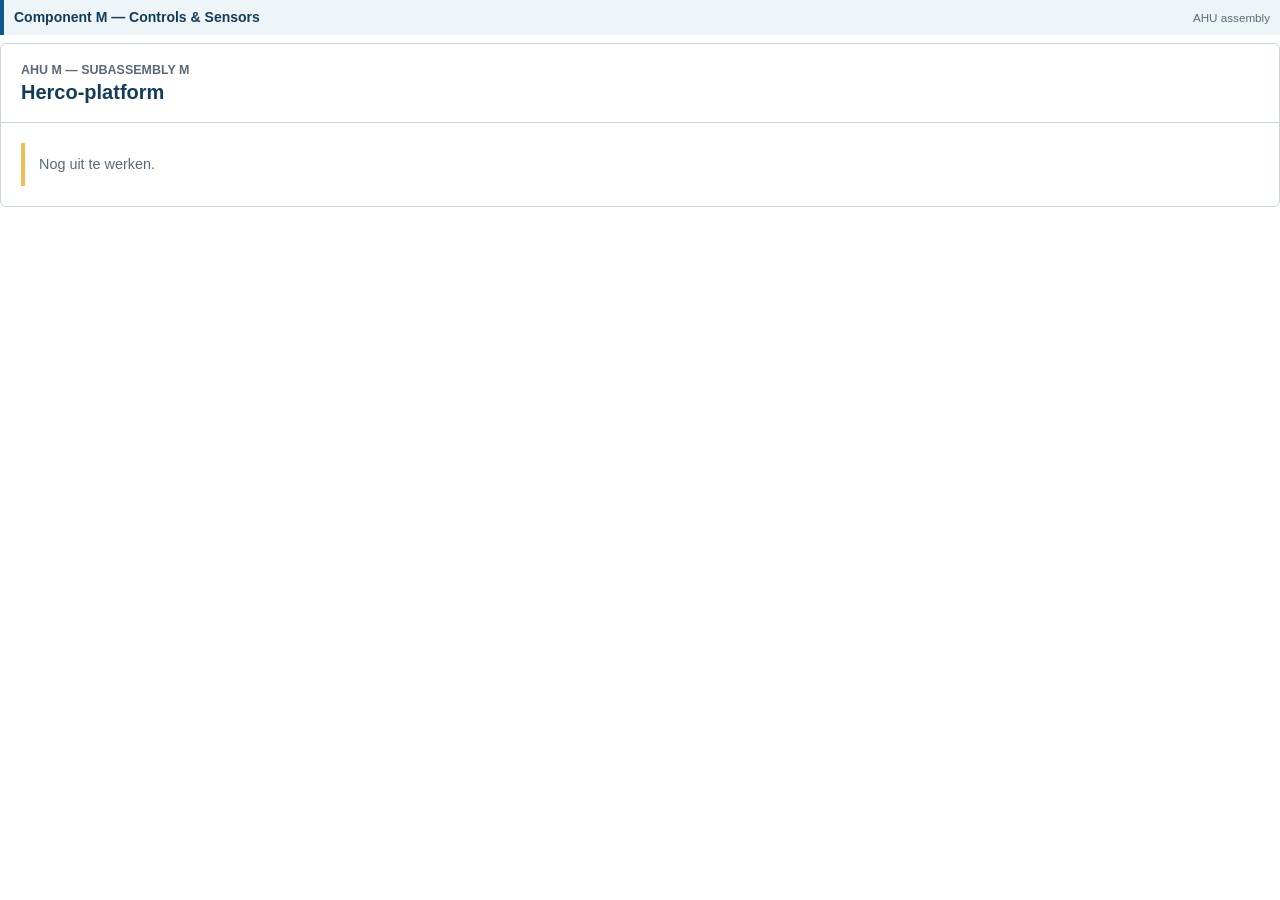
<file: allshield_AHU/tiiny/rightpane_M.html>
<!doctype html>
<html lang="nl"><head><meta charset="utf-8"><link rel="stylesheet" href="styles.css"><script src="fragment-resize.js" defer></script></head><body class="fragment-document"><div class="component-header" role="heading" aria-level="2"><span>Component M — Controls & Sensors</span><small>AHU assembly</small></div><article class="subassembly-card"><header class="subassembly-header"><div><p class="eyebrow">AHU M — Subassembly M</p><h2>Herco-platform</h2></div></header><div class="placeholder"><p class="placeholder-text">Nog uit te werken.</p></div></article></body></html>
</file>
<file: allshield_AHU/tiiny/styles.css>
:root {
  --ink: #1f2933;
  --muted: #59636e;
  --paper: #f7f8f6;
  --line: #c9d0d3;
  --nav: #173a49;
  --nav-hover: #24546a;
  --accent: #c7491d;
  --table-head: #dce9e4;
  --link: #045f82;
}

* {
  box-sizing: border-box;
}

html {
  scroll-behavior: smooth;
}

body {
  background: var(--paper);
  color: var(--ink);
  font-family: Bahnschrift, "Aptos", Calibri, sans-serif;
  line-height: 1.45;
  margin: 0;
}

.site-header {
  background: #ffffff;
  border-bottom: 4px solid var(--accent);
  padding: 18px max(24px, calc((100% - 1480px) / 2));
}

.site-header p,
.eyebrow {
  color: var(--muted);
  font-size: 0.78rem;
  font-weight: 700;
  letter-spacing: 0;
  margin: 0 0 2px;
  text-transform: uppercase;
}

.site-header h1 {
  font-size: 1.5rem;
  font-weight: 700;
  margin: 0;
}

.site-layout {
  display: grid;
  grid-template-columns: minmax(220px, 280px) minmax(0, 1fr);
  margin: 0 auto;
  max-width: 1520px;
}

.left-pane {
  align-self: start;
  background: var(--nav);
  min-height: calc(100vh - 92px);
  padding: 24px 16px;
  position: sticky;
  top: 0;
}

.left-pane h2,
.subassembly-nav h2 {
  color: #ffffff;
  font-size: 0.9rem;
  margin: 0 8px 12px;
}

.subassembly-nav {
  display: grid;
  gap: 4px;
}

.subassembly-nav a {
  border-left: 3px solid transparent;
  color: #eff6f5;
  font-size: 0.86rem;
  padding: 8px;
  text-decoration: none;
}

.subassembly-nav a:hover,
.subassembly-nav a:focus-visible {
  background: var(--nav-hover);
  border-left-color: #f1bd54;
  outline: none;
}

.right-pane {
  display: grid;
  gap: 18px;
  min-width: 0;
  padding: 24px;
}

.fragment-slot {
  min-width: 0;
}

.left-navigation,
.right-fragment {
  border: 0;
  display: block;
  width: 100%;
}

.left-navigation {
  height: calc(100vh - 140px);
}

.right-fragment {
  height: 0;
  overflow: hidden;
}

.left-pane-document {
  background: var(--nav);
  margin: 0;
}

.fragment-document {
  background: transparent;
  margin: 0;
}

.subassembly-card {
  background: #ffffff;
  border: 1px solid var(--line);
  border-radius: 6px;
  overflow: hidden;
}

.subassembly-header {
  align-items: start;
  border-bottom: 1px solid var(--line);
  display: flex;
  gap: 16px;
  justify-content: space-between;
  padding: 18px 20px;
}

.subassembly-header h2 {
  font-size: 1.25rem;
  margin: 0;
}

.subassembly-links {
  display: flex;
  flex-wrap: wrap;
  gap: 8px;
  justify-content: end;
}

.subassembly-links a {
  border: 1px solid var(--link);
  border-radius: 4px;
  color: var(--link);
  font-size: 0.82rem;
  font-weight: 700;
  padding: 6px 8px;
  text-decoration: none;
}

.subassembly-links a:hover,
.subassembly-links a:focus-visible {
  background: #e7f2f5;
  outline: 2px solid var(--accent);
  outline-offset: 2px;
}

.source-line,
.placeholder-text {
  color: var(--muted);
  font-size: 0.9rem;
  margin: 0;
}

.source-line {
  padding: 12px 20px 0;
}

.drawing {
  margin: 16px 20px;
}

.drawing img {
  border: 1px solid var(--line);
  display: block;
  height: auto;
  max-width: 100%;
}

.drawing figcaption {
  color: var(--muted);
  font-size: 0.82rem;
  margin-top: 6px;
}

.table-scroll {
  margin: 16px 20px 20px;
  overflow-x: auto;
}

table {
  border-collapse: collapse;
  font-size: 0.78rem;
  min-width: 1550px;
  width: 100%;
}

table.bom-table {
  font-size: 0.76rem;
  min-width: 0;
  table-layout: fixed;
}

.bom-table .col-callout {
  width: 6%;
}

.bom-table .col-quantity {
  width: 5%;
}

.bom-table .col-component-name {
  width: 27%;
}

.bom-table .col-properties {
  width: 31%;
}

.bom-table .col-scope {
  width: 10%;
}

.bom-table .col-stepcheck {
  width: 13%;
}

.bom-table .col-price {
  width: 8%;
}

.bom-table th,
.bom-table td {
  line-height: 1.3;
  overflow-wrap: anywhere;
  padding: 6px 7px;
  white-space: normal;
}

.bom-table td.component-name {
  font-weight: 700;
  overflow-wrap: anywhere;
  word-break: break-word;
}

.bom-table td.callout,
.bom-table td.quantity,
.bom-table td.price {
  white-space: nowrap;
}

.bom-table td.stepcheck {
  font-weight: 600;
}

.fhd-panel .drawing {
  margin: 10px 16px;
}

.fhd-panel .drawing img {
  margin: 0 auto;
  max-height: 280px;
  max-width: 100%;
  width: auto;
}

.fhd-panel .table-scroll {
  margin: 10px 16px 14px;
  overflow-x: hidden;
}

th,
td {
  border: 1px solid var(--line);
  padding: 7px 8px;
  text-align: left;
  vertical-align: top;
}

th {
  background: var(--table-head);
  font-weight: 700;
  white-space: nowrap;
}

td.dimension,
td.quantity,
td.price {
  text-align: right;
  white-space: nowrap;
}

.placeholder {
  border-left: 4px solid #f1bd54;
  margin: 20px;
  padding: 12px 14px;
}

.load-error {
  background: #fff1ed;
  border: 1px solid #cf4e29;
  color: #8f2c12;
  margin: 0;
  padding: 14px;
}

@media (max-width: 850px) {
  .site-layout {
    display: block;
  }

  .left-pane {
    min-height: auto;
    padding: 12px;
    position: static;
  }

  .left-navigation {
    height: 286px;
  }

  .subassembly-nav {
    grid-template-columns: repeat(auto-fit, minmax(145px, 1fr));
  }

  .right-pane {
    padding: 14px;
  }

  .subassembly-header {
    flex-direction: column;
  }

  .subassembly-links {
    justify-content: start;
  }

  .fhd-panel .table-scroll {
    overflow-x: auto;
  }

  table.bom-table {
    min-width: 940px;
  }
}

@media (min-width: 1000px) {
  .fhd-panel .subassembly-header {
    padding: 10px 14px;
  }

  .fhd-panel .subassembly-header h2 {
    font-size: 1.05rem;
  }

  .fhd-panel .eyebrow {
    font-size: 0.7rem;
  }

  .fhd-panel .subassembly-links a {
    font-size: 0.72rem;
    padding: 4px 6px;
  }

  .fhd-panel .source-line {
    font-size: 0.72rem;
    line-height: 1.3;
    padding: 6px 14px 0;
  }

  .fhd-panel .drawing {
    margin: 6px 14px;
  }

  .fhd-panel .drawing img {
    max-height: 200px;
  }

  .fhd-panel .drawing figcaption {
    font-size: 0.7rem;
    margin-top: 3px;
  }

  .fhd-panel .table-scroll {
    margin: 6px 14px 8px;
  }

  table.bom-table {
    font-size: 0.7rem;
  }

  .bom-table th,
  .bom-table td {
    line-height: 1.2;
    padding: 3px 4px;
  }
}
/* FHD layout and readable engineering tables */
html, body { min-width: 0; min-height: 100%; }
body { box-sizing: border-box; max-width: 1920px; margin: 0 auto; overflow-x: hidden; }
*, *::before, *::after { box-sizing: inherit; }
main, .page, .content, .layout, .panels { min-width: 0; max-width: 100%; }
table, .data-table { width: 100%; max-width: 100%; border-collapse: collapse; table-layout: auto; font-size: clamp(0.72rem, 0.7vw, 0.92rem); line-height: 1.25; }
th, td { padding: 0.38rem 0.55rem; vertical-align: top; text-align: left; overflow-wrap: anywhere; }
th { font-weight: 700; white-space: normal; }
@media (min-width: 1200px) { body { font-size: 15px; } }
@media (max-width: 1100px) { .layout, .panels { grid-template-columns: minmax(0, 1fr); } }

/* Compact engineering dashboard: legible at 1920x1080 without page scrolling */
:root { --panel-gap: 10px; --text: #17212b; --muted: #5b6875; --line: #cbd5df; --accent: #0b5a8f; }
html, body { width: 100%; min-width: 0; height: 100%; min-height: 0; margin: 0; overflow: hidden; }
body { box-sizing: border-box; color: var(--text); font-size: 14px; line-height: 1.35; }
*, *::before, *::after { box-sizing: inherit; }
main, .app, .layout, .dashboard, .page { max-width: 1920px; max-height: 1080px; }
h1, h2, h3, h4 { margin: 0 0 6px; line-height: 1.15; color: #123c59; }
h1 { font-size: clamp(18px, 1.5vw, 26px); }
h2 { font-size: clamp(16px, 1.2vw, 21px); }
h3 { font-size: 15px; }
.component-header { display:flex; align-items:center; justify-content:space-between; gap:12px; margin:0 0 8px; padding:8px 10px; border-left:4px solid var(--accent); background:#eef5f9; color:#123c59; font-weight:700; }
.component-header small { color:var(--muted); font-weight:500; }
table { width:100%; border-collapse:collapse; table-layout:fixed; font-size:13px; background:#fff; }
caption { padding:7px 8px; text-align:left; color:#123c59; font-weight:700; background:#eef5f9; }
th, td { padding:6px 8px; border:1px solid var(--line); text-align:left; vertical-align:top; overflow-wrap:anywhere; }
th { background:#e7eef3; color:#173b52; font-weight:700; }
tbody tr:nth-child(even) { background:#f7fafc; }
.table-wrap { width:100%; overflow:auto; }
@media (max-width: 1100px) { body { font-size:13px; } th, td { padding:5px 6px; } }
</file>
